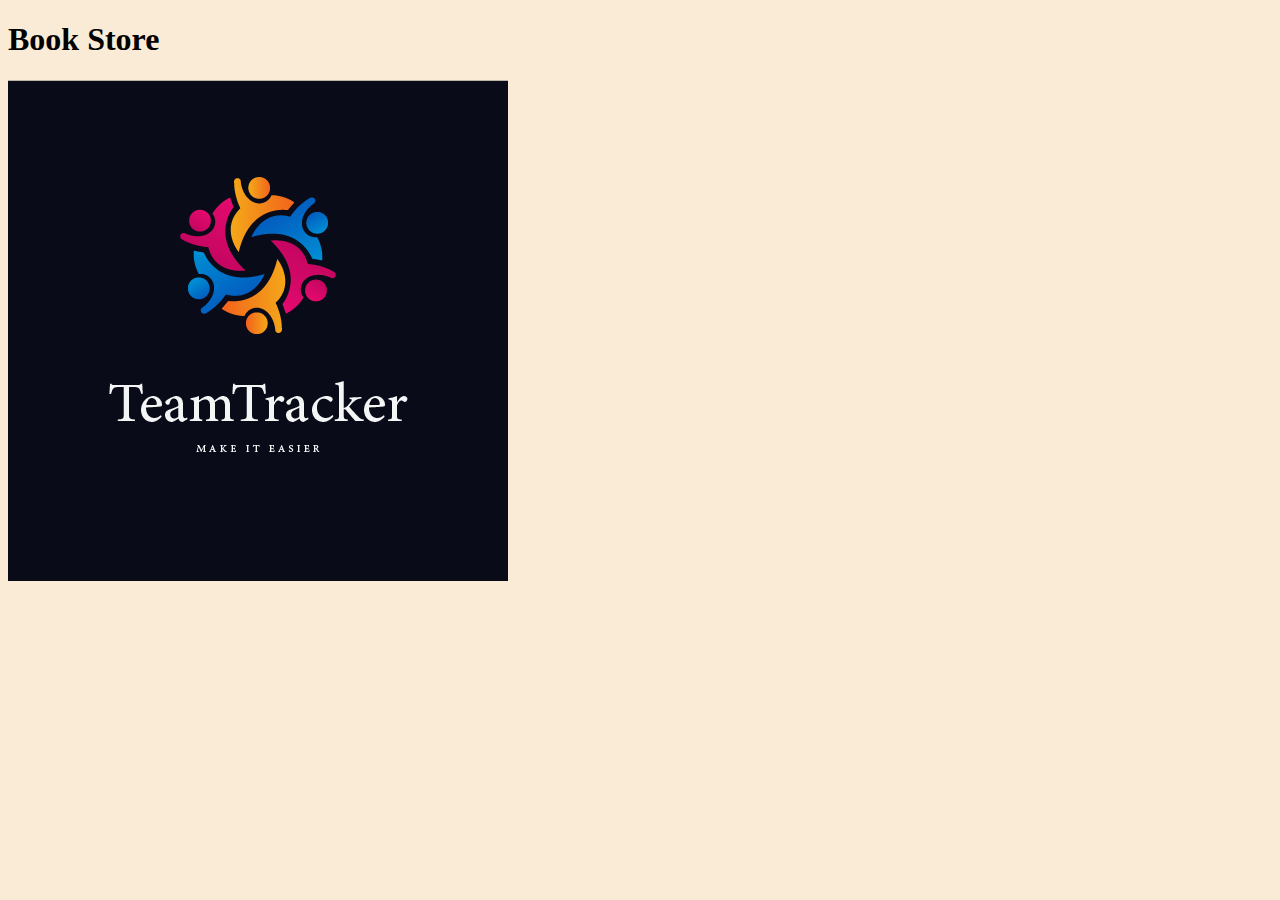
<file: My Website/index.html>
<!DOCTYPE html>
<html>
    <head>
        <meta charset="UTF-8" />
        <meta name = "Descrioption" content="This is a book browser"/>
        <link rel="shortcut icon" href="sign-language.ico" type="image/x-icon">
        <link rel="stylesheet" href="style.css">
        <title>Book Browser</title>
        <style></style>
        <script></script>
    </head>
    <body>
        <h1>Book Store</h1>
        <img src="Project_Logo-BlackGroundpng.png" alt="Project_Logo-BlackGroundpng">
    </body>
</html>
<!-- First Part, user egency
<p>This is my <strong>Book Store, Welcome</strong></p>
<p>This is my <em>Book Store, Welcome</em></p>
<p>This is my Book Store, <mark>Welcome</mark></p>
<p>This is my Book <ins>Store</ins>, <u>Welcome</u></p>
<p>This is my <del><big>Book Store</big></del>, <small>Welcome</small></p>
<p>h<sub>2</sub>o</p>
<p>2<sup>2</sup></p> 
-->

<!-- Links Propertise
<a href="https://facebook.com" target="_blank" title="Go to Facebook">Facebook</a>
<a href="test.html" target="_blank" title="Go to Test site">Test Site</a>
<a href="#myP" title="Go to My Paragraph">Go to My Paragraph</a>
<a href="mailto:hellosewedy@hello.com">Contact Me</a>

<p id="myP">This is my <strong>Book Store, Welcome</strong></p> 
-->
</file>
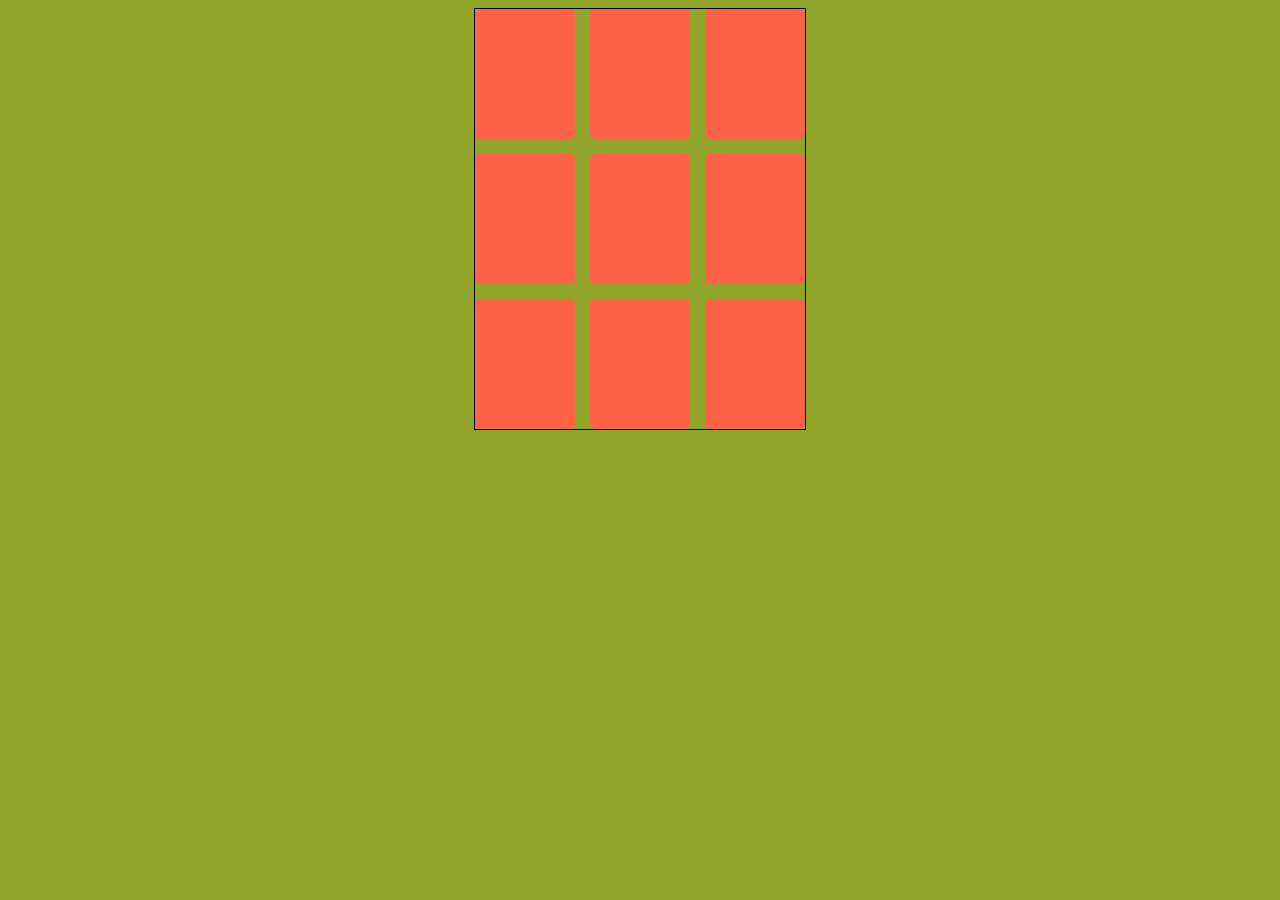
<file: Tec_Tac_Toe-Game/index.html>
<!DOCTYPE html>
<html lang="en">

<head>
    <meta charset="UTF-8">
    <title>Tec Tac Toe Game!</title>
    <style>
        body{
            display: flex;
            justify-content: center;
            align-items: center;
            text-align: center;
            background-color: rgb(144, 165, 42);
            font-family: 'Courier New', Courier, monospace;
        }
        .boxesBody{
            display: grid;
            border: 1px solid black;
            grid-template-columns: repeat(3, 1fr);
            grid-template-rows: repeat(3, 1fr);
            grid-gap: 15px;
        }
        .box{
            border: none;
            border-radius: 5px;
            background-color: tomato;
            font-size: 100px;
            width: 100px;
            height: 130px;
            padding: 10px;
            cursor: pointer;
        }
    </style>
</head>

<body>
    <div class="boxesBody">
        <button id="a1" onclick="updateBox('a1')" class="box"></button>
        <button id="a2" onclick="updateBox('a2')" class="box"></button>
        <button id="a3" onclick="updateBox('a3')" class="box"></button>

        <button id="b1" onclick="updateBox('b1')" class="box"></button>
        <button id="b2" onclick="updateBox('b2')" class="box"></button>
        <button id="b3" onclick="updateBox('b3')" class="box"></button>

        <button id="c1" onclick="updateBox('c1')" class="box"></button>
        <button id="c2" onclick="updateBox('c2')" class="box"></button>
        <button id="c3" onclick="updateBox('c3')" class="box"></button>
    </div>
    <script src="script.js"></script>
</body>

</html>
</file>
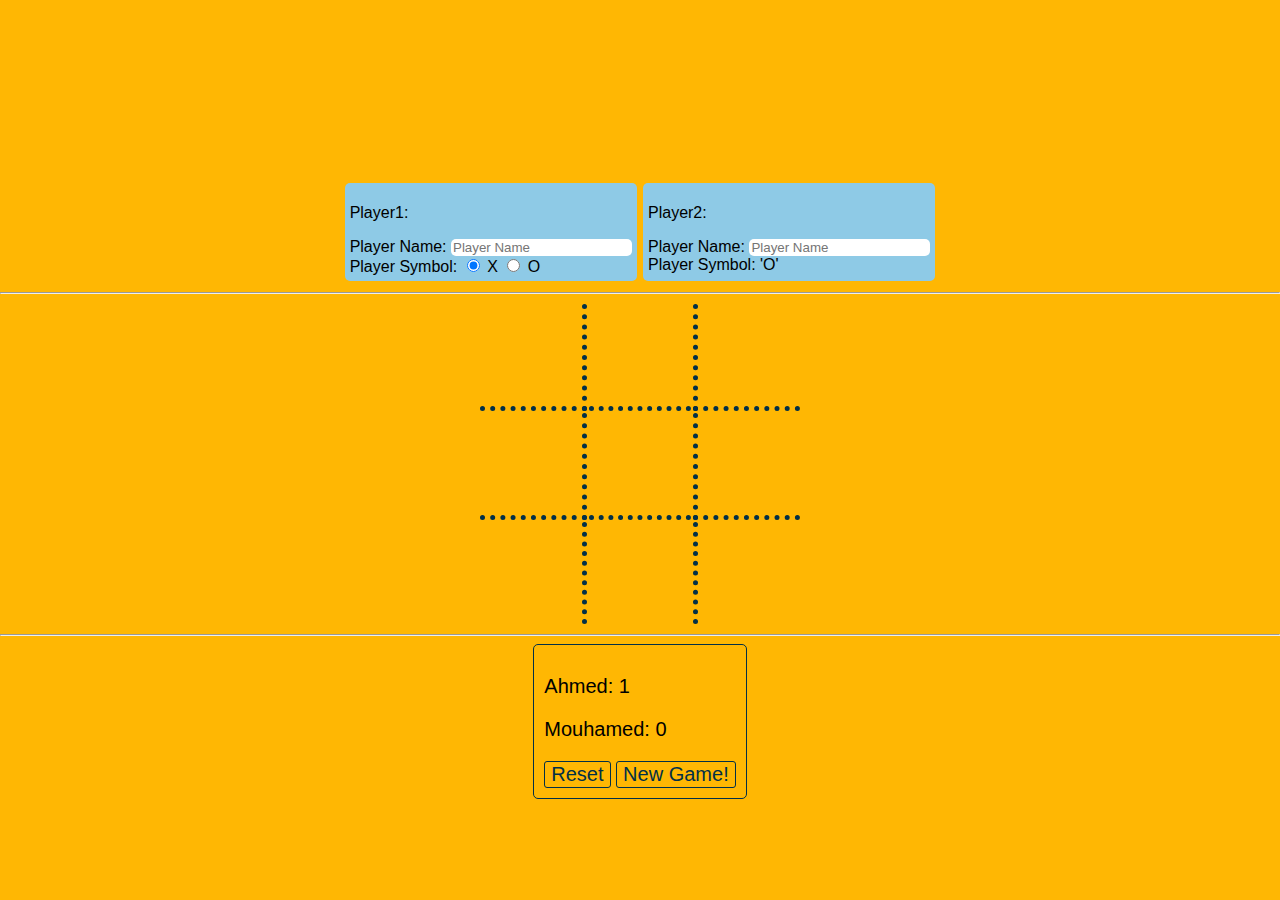
<file: Tic_Tac_Toe-Game/index.html>
<!DOCTYPE html>
<html lang="en">

<head>
    <meta charset="UTF-8">
    <title>Tec Tac Toe Game!</title>
    <link rel="stylesheet" href="style.css">
</head>

<body>
    <div class="playersInfo">
        <div class="player1">
            <p>Player1:</p>
            <label for="PlayerName1">Player Name:</label>
            <input type="text" name="txtPlayerName1" placeholder="Player Name" id="PlayerName1">
            <br>
            <label>Player Symbol:</label>
            <input type="radio" checked name="symbol1" id="s1_1" value="X"> <label for="s1_1">X</label>
            <input type="radio" name="symbol1" id="s1_2" value="O"> <label for="s1_2">O</label>
        </div>
        <div class="player2">
            <p>Player2:</p>
            <label for="PlayerName2">Player Name:</label>
            <input type="text" name="txtPlayerName2" placeholder="Player Name" id="PlayerName2">
            <br>
            <label id="p2Symbol">Player Symbol: 'O'</label>

        </div>
    </div>
    <hr>
    <div class="boxesBody">
        <table>
            <tr class="a">
                <td class="_0">
                    <button id="a0" onclick="GameLogic('a0')" class="box"></button>
                </td>
                <td class="_1">
                    <button id="a1" onclick="GameLogic('a1')" class="box"></button>
                </td>
                <td class="_2">
                    <button id="a2" onclick="GameLogic('a2')" class="box"></button>
                </td>
            </tr>
            <tr class="b">
                <td class="_0">
                    <button id="b0" onclick="GameLogic('b0')" class="box"></button>
                </td>
                <td class="_1">
                    <button id="b1" onclick="GameLogic('b1')" class="box"></button>
                </td>
                <td class="_2">
                    <button id="b2" onclick="GameLogic('b2')" class="box"></button>
                </td>
            </tr>
            <tr class="c">
                <td class="_0">
                    <button id="c0" onclick="GameLogic('c0')" class="box"></button>
                </td>
                <td class="_1">
                    <button id="c1" onclick="GameLogic('c1')" class="box"></button>
                </td>
                <td class="_2">
                    <button id="c2" onclick="GameLogic('c2')" class="box"></button>
                </td>
            </tr>
        </table>
    </div>
    <hr>
    <center>
        <div class="pointsConaner">
            <p id="p1Label">Ahmed: 1</p>
            <p id="p2Label">Mouhamed: 0</p>
            <button onclick="clearBoxs()">Reset</button>
            <button onclick="clearBoxs()">New Game!</button>
        </div>
    </center>
    <script src="script.js">
    </script>
</body>

</html>
</file>
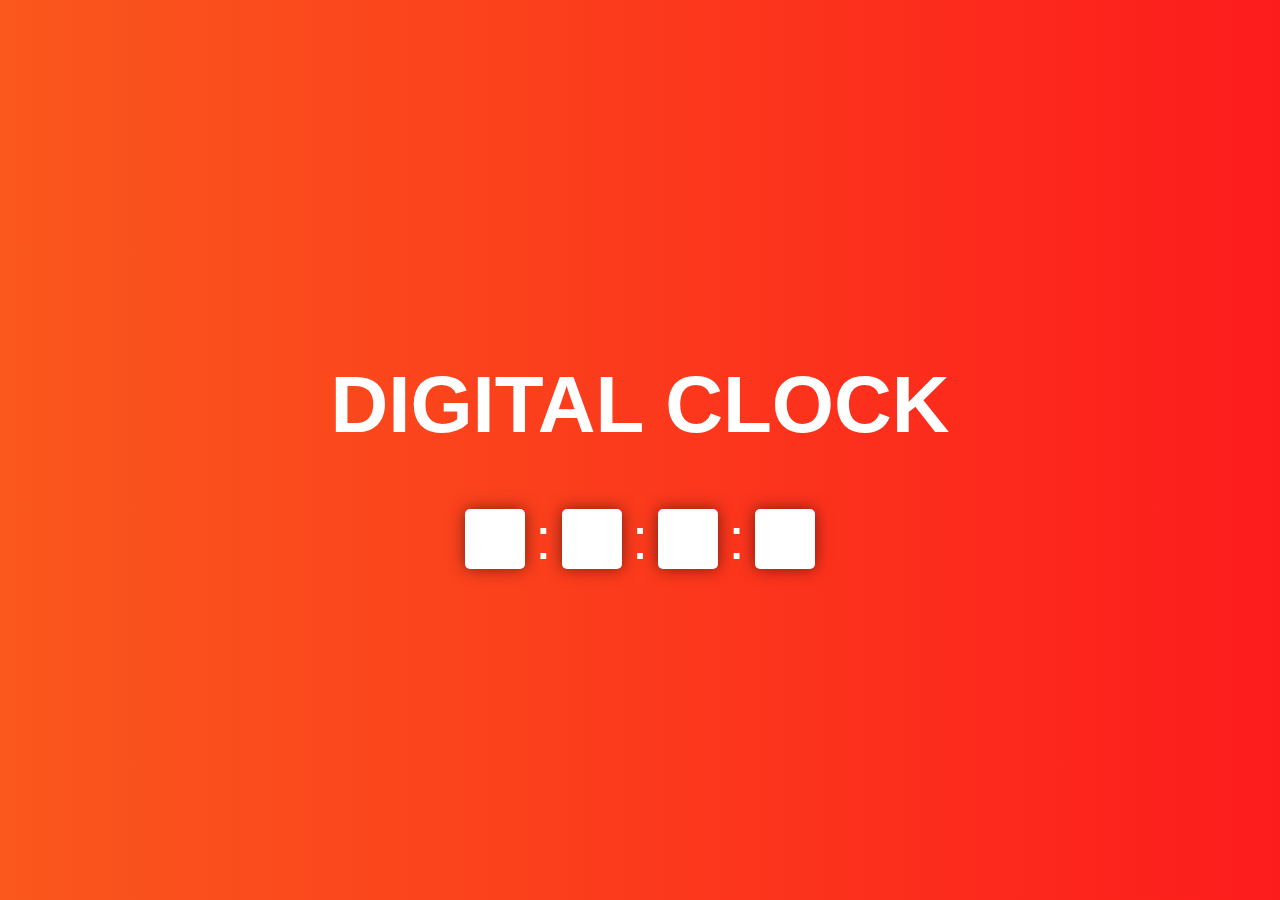
<file: DigitalClock/clock.html>
<!DOCTYPE html>
<html lang="en">

<head>
    <meta charset="UTF-8">
    <title>My Clock</title>
    <link rel="stylesheet" href="clock.css">
    <link rel="shortcut icon" href="clockIcon.png" type="image/x-icon">
    <script src="clock.js"></script>
</head>

<body>
    <center>
        <h1 id="H1Title">DIGITAL CLOCK</h1>

        <div class="theContainer">
            <div class="TimeBox" id="theHour"></div>
            <p class="thDobelColumns">:</p>

            <div class="TimeBox" id="theMoment"></div>
            <p class="thDobelColumns">:</p>

            <div class="TimeBox" id="theSecond"></div>
            <p class="thDobelColumns">:</p>

            <div class="TimeBox" id="theAmOrPm"></div>
        </div>
        <h1 id="H1Date"></h1>
    </center>
</body>

</html>
</file>
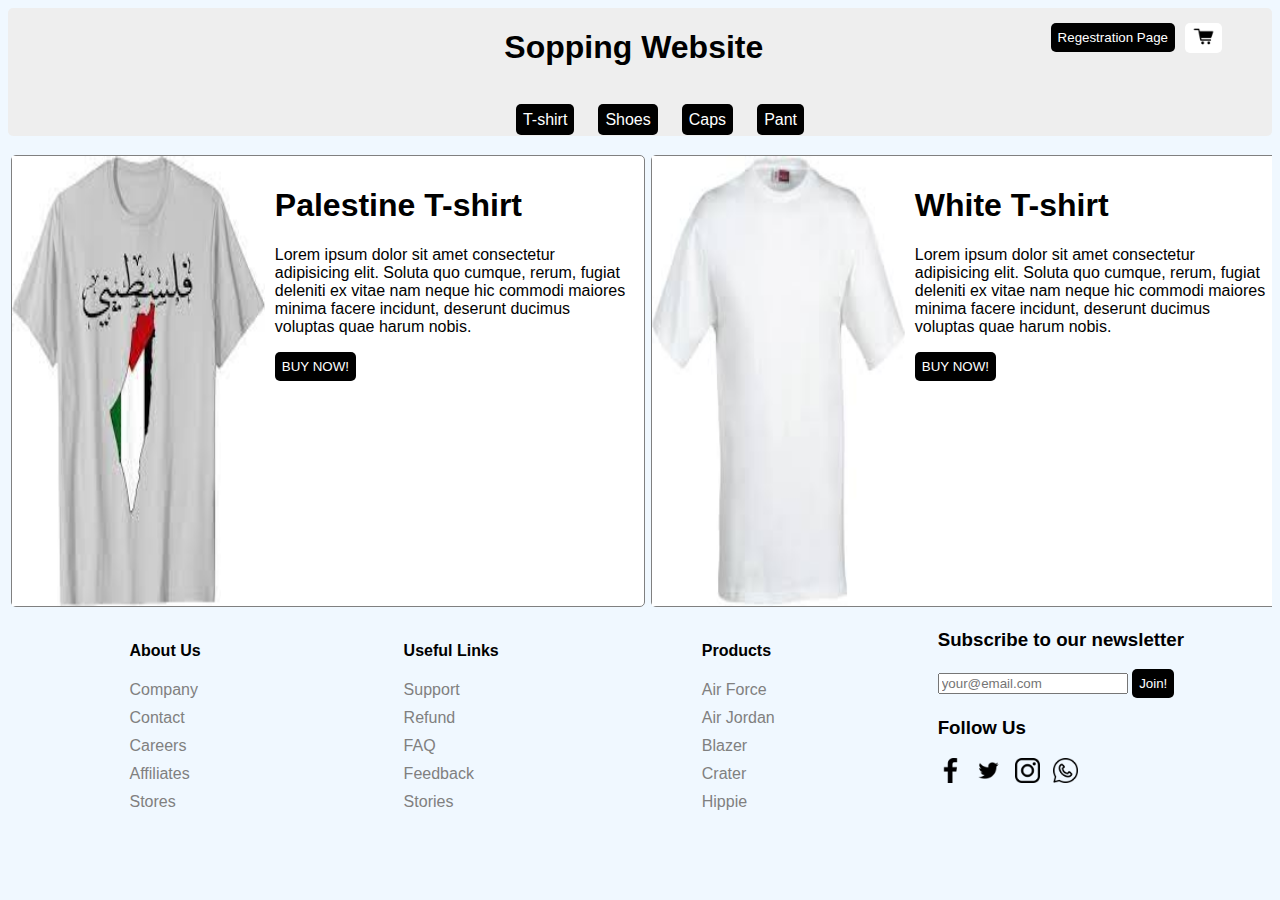
<file: E-Commerce Website/HomeIndex.html>
<!DOCTYPE html>
<html lang="en">

<head>
    <meta charset="UTF-8">
    <link rel="stylesheet" href="HomeStyle.css">
    <link rel="shortcut icon" href="img/EcommeceIco.jpg" type="image/x-icon">
    <title>E-commerce - Home Page</title>
</head>

<body>
    <header>
        <div class="topBar">
            <h1>Sopping Website</h1>
            <a href="RegestrationIndex.html" target="_blank"><button class="theBtn">Regestration Page</button></a>
            <a href="ShoppingCartIndex.html" target="_blank"><button style="background-color: white; border: none; border-radius: 5px; margin-left: 10px; cursor: pointer;"><img style="height: 25px; width: 25px;" src="img/1.jpg" alt=""></button></a>
        </div>
        <nav>
            <ul>
                <li><a class="theBtn" href="#prod1">T-shirt</a></li>
                <li><a class="theBtn" href="#prod4">Shoes</a></li>
                <li><a class="theBtn" href="#prod6">Caps</a></li>
                <li><a class="theBtn" href="#prod8">Pant</a></li>
            </ul>
        </nav>
    </header>
    <main>
        <div class="slider">
            <!-- Clothes Sections -->
            <section id="prod1">
                <img src="img/T_shirt1.jpg" alt="The Product Image">
                <div class="prodInfo">
                    <h1 id="prodHeadding">
                        Palestine T-shirt 
                    </h1>
                    <p id="prodDetails">Lorem ipsum dolor sit amet consectetur adipisicing elit. Soluta quo cumque,
                        rerum, fugiat deleniti ex
                        vitae nam neque hic commodi maiores minima facere incidunt, deserunt ducimus voluptas quae harum
                        nobis.
                    </p>
                    <a href="ShoppingCartIndex.html"><button class="theBtn">BUY NOW!</button></a>
                </div>
            </section>

            <section id="prod2">
                <img src="img/T_shirt2.jpg" alt="The Product Image">
                <div class="prodInfo">
                    <h1 id="prodHeadding">
                        White T-shirt
                    </h1>
                    <p id="prodDetails">Lorem ipsum dolor sit amet consectetur adipisicing elit. Soluta quo cumque,
                        rerum, fugiat deleniti ex
                        vitae nam neque hic commodi maiores minima facere incidunt, deserunt ducimus voluptas quae harum
                        nobis.
                    </p>
                    <a href="ShoppingCartIndex.html"><button class="theBtn">BUY NOW!</button></a>
                </div>
            </section>

            <!-- Shoes Sections -->
            <section id="prod3">
                <img src="img/jordan - Copy.png" alt="The Product Image">
                <div class="prodInfo">
                    <h1 id="prodHeadding">
                        Shoes2
                    </h1>
                    <p id="prodDetails">Lorem ipsum dolor sit amet consectetur adipisicing elit. Soluta quo cumque,
                        rerum, fugiat deleniti ex
                        vitae nam neque hic commodi maiores minima facere incidunt, deserunt ducimus voluptas quae harum
                        nobis.
                    </p>
                    <a href="ShoppingCartIndex.html"><button class="theBtn">BUY NOW!</button></a>
                </div>
            </section>
            
            <section id="prod4">
                <img src="img/hippie - Copy.png" alt="The Product Image">
                <div class="prodInfo">
                    <h1 id="prodHeadding">
                        Shoes1
                    </h1>
                    <p id="prodDetails">Lorem ipsum dolor sit amet consectetur adipisicing elit. Soluta quo cumque,
                        rerum, fugiat deleniti ex
                        vitae nam neque hic commodi maiores minima facere incidunt, deserunt ducimus voluptas quae harum
                        nobis.
                    </p>
                    <a href="ShoppingCartIndex.html"><button class="theBtn">BUY NOW!</button></a>
                </div>
            </section>

            <!-- Cap Sections -->
            <section id="prod5">
                <img src="img/Cap1 - Copy.jfif" alt="The Product Image">
                <div class="prodInfo">
                    <h1 id="prodHeadding">
                        Cap 1
                    </h1>
                    <p id="prodDetails">Lorem ipsum dolor sit amet consectetur adipisicing elit. Soluta quo cumque,
                        rerum, fugiat deleniti ex
                        vitae nam neque hic commodi maiores minima facere incidunt, deserunt ducimus voluptas quae harum
                        nobis.
                    </p>
                    <a href="ShoppingCartIndex.html"><button class="theBtn">BUY NOW!</button></a>
                </div>
            </section>

            <section id="prod6">
                <img src="img/Cap2 - Copy.jfif" alt="The Product Image">
                <div class="prodInfo">
                    <h1 id="prodHeadding">
                        Cap 2
                    </h1>
                    <p id="prodDetails">Lorem ipsum dolor sit amet consectetur adipisicing elit. Soluta quo cumque,
                        rerum, fugiat deleniti ex
                        vitae nam neque hic commodi maiores minima facere incidunt, deserunt ducimus voluptas quae harum
                        nobis.
                    </p>
                    <a href="ShoppingCartIndex.html"><button class="theBtn">BUY NOW!</button></a>
                </div>
            </section>

            <!-- Pant Sections -->
            <section id="prod7">
                <img src="img/pant1 - Copy.jpg" alt="The Product Image">
                <div class="prodInfo">
                    <h1 id="prodHeadding">
                        Pant1
                    </h1>
                    <p id="prodDetails">Lorem ipsum dolor sit amet consectetur adipisicing elit. Soluta quo cumque,
                        rerum, fugiat deleniti ex
                        vitae nam neque hic commodi maiores minima facere incidunt, deserunt ducimus voluptas quae harum
                        nobis.
                    </p>
                    <a href="ShoppingCartIndex.html"><button class="theBtn">BUY NOW!</button></a>
                </div>
            </section>

            <section id="prod8">
                <img src="img/pant2 - Copy.jpg" alt="The Product Image">
                <div class="prodInfo">
                    <h1 id="prodHeadding">
                        Pant 2
                    </h1>
                    <p id="prodDetails">Lorem ipsum dolor sit amet consectetur adipisicing elit. Soluta quo cumque,
                        rerum, fugiat deleniti ex
                        vitae nam neque hic commodi maiores minima facere incidunt, deserunt ducimus voluptas quae harum
                        nobis.
                    </p>
                    <a href="ShoppingCartIndex.html"><button class="theBtn">BUY NOW!</button></a>
                </div>
            </section>
        </div>
    </main>

    <footer>
        <ul class="aboutUs">
            <p>About Us</p>
            <li>Company </li>
            <li>Contact </li>
            <li>Careers </li>
            <li>Affiliates</li>
            <li>Stores </li>
        </ul>
        <ul class="UsefulLinks">
            <p>Useful Links</p>
            <li>Support </li>
            <li>Refund </li>
            <li>FAQ </li>
            <li>Feedback </li>
            <li>Stories</li>
        </ul>
        <ul class="Products">
            <p>Products</p>
            <li>Air Force</li>
            <li>Air Jordan</li>
            <li>Blazer</li>
            <li>Crater</li>
            <li>Hippie</li>
        </ul>
        <div class="Subscribe">
            <h3>Subscribe to our newsletter</h3>
            <input class="txtSearch" type="email" placeholder="your@email.com">
            <button class="theBtn">Join!</button>
            <h3>Follow Us</h3>
            <img src="img/facebook.png" alt="facebook Icon">
            <img src="img/twitter.png" alt="twitter">
            <img src="img/instagram.png" alt="instagram">
            <img src="img/whatsapp.png" alt="whatsapp">
        </div>
    </footer>
</body>

</html>
</file>
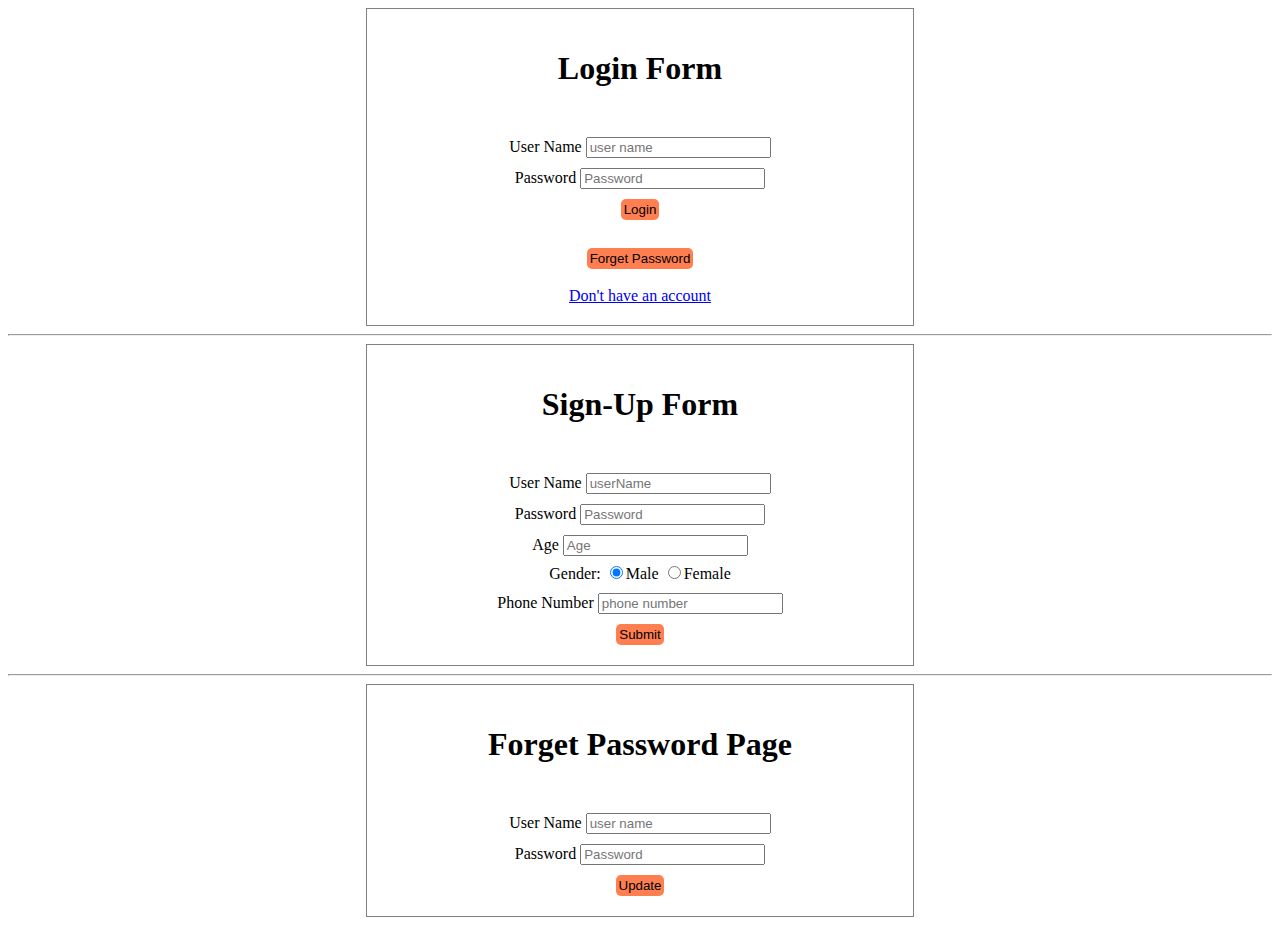
<file: E-Commerce Website/RegestrationIndex.html>
<!DOCTYPE html>
<html lang="en">

<head>
    <meta charset="UTF-8">
    <link rel="stylesheet" href="RegestrationStyle.css">
    <title>E-commerce - Regestion Page</title>
</head>

<body>
    <section id="LoginForm">
        <h1>Login Form</h1>
        <br><label for="Login-txtUserName">User Name</label>
        <input type="text" name="Login-userName" id="Login-txtUserName" placeholder="user name">

        <br><label for="Login-txtPass">Password</label>
        <input type="text" name="Login-pass" id="Login-txtPass" placeholder="Password">

        <br><button onclick="funcLogin()" id="btnLogin">Login</button><br>
        <br><a href="#ForgetPassForm"><button>Forget Password</button></a><br>

        <br><a href="#SignUpForm">Don't have an account</a><br>

    </section>
    <hr>
    <section id="SignUpForm">
        <h1>Sign-Up Form</h1>

        <br><label for="SingUp-txtUserName">User Name</label>
        <input type="text" name="singup-userName" id="SingUp-txtUserName" placeholder="userName">

        <br><label for="SingUp-txtPass">Password </label>
        <input type="password" name="singup-password" id="SingUp-txtPass" placeholder="Password">

        <br><label for="SingUp-age">Age</label>
        <input type="number" name="singup-age" id="SingUp-age" placeholder="Age">

        <br><label for="SingUp-gender">Gender:</label>
        <input type="radio" name="singup-gender" checked id="m" value="Male"><label for="m">Male</label>
        <input type="radio" name="singup-gender" id="f" value="Female"><label for="f">Female</label>

        <br><label for="SingUp-phoneNumber">Phone Number</label>
        <input type="text" name="singup-gender" id="SingUp-phoneNumber" placeholder="phone number">

        <br><button id="btnSubmit" onclick="funcSignUp()">Submit</button>
    </section>
    <hr>
    <section id="ForgetPassForm">
        <h1>Forget Password Page</h1>

        <br><label for="fp-userName">User Name</label>
        <input type="text" name="userName" id="fp-userName" placeholder="user name">

        <br><label for="fp-txtPass">Password</label>
        <input type="text" name="pass" id="fp-txtPass" placeholder="Password">

        <br><button onclick="funcForgetPass()" id="btnUpdate">Update</button>
    </section>
    <script src="RegestrationApp.js"></script>
</body>

</html>
</file>
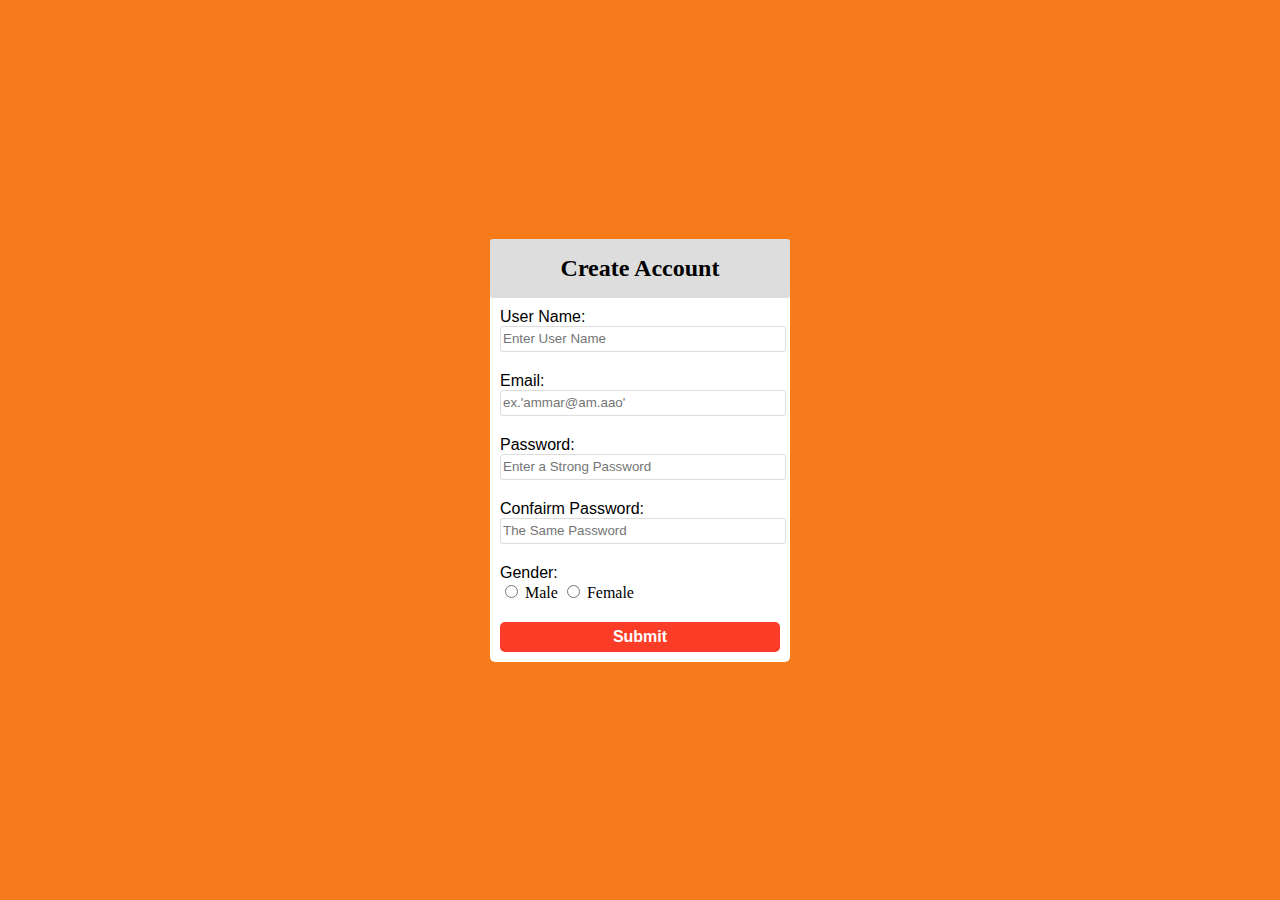
<file: FormAssignment/form.html>
<!DOCTYPE html>
<html lang="en">

<head>
    <meta charset="UTF-8">
    <link rel="stylesheet" href="form.css">
    <title>My Form</title>
    <script src="script.js"></script>
</head>

<body>
    <form name="validationForm" action="" method="POST" target="_blank" onsubmit="return validateForm()"
        class="FormBody">
        <h2 id="theCaption">Create Account</h2>
        <div class="theFaild">
            <label for="userName" class="labels">User Name:</label>
            <input type="text" name="userName" id="userName" value="" placeholder="Enter User Name" required
                class="txt">
        </div>

        <div class="theFaild">
            <label for="email" class="labels">Email:</label>
            <input type="email" name="email" id="email" placeholder="ex.'ammar@am.aao'" required class="txt">
        </div>

        <div class="theFaild">
            <label class="labels" for="pass">Password:</label>
            <input type="password" name="password" id="pass" placeholder="Enter a Strong Password" required class="txt">
        </div>

        <div class="theFaild">
            <label class="labels" for="confPassword">Confairm Password:</label>
            <input type="text" name="confPassword" id="confPassword" placeholder="The Same Password" required
                class="txt">
        </div>

        <div class="theFaild">
            <label class="labels" for="confPass">Gender:</label>

            <input type="radio" name="Gender" id="male" class="Radiobtn">
            <label for="male">Male</label>

            <input type="radio" name="Gender" id="female" class="Radiobtn">
            <label for="female">Female</label>
        </div>


        <div class="theBtn">
            <input id="btnSubmint" type="submit" value="Submit">
        </div>
    </form>
</body>

</html>
</file>
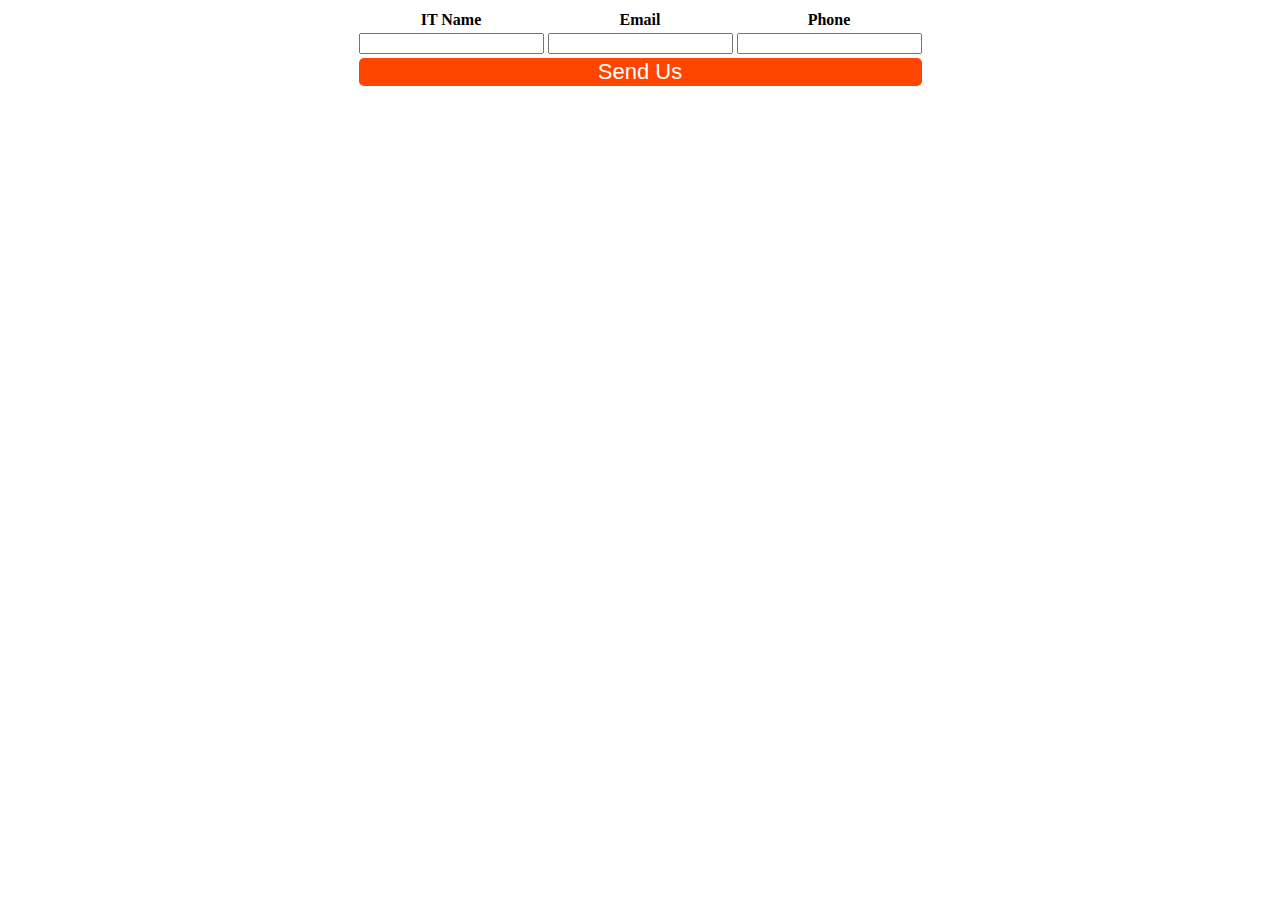
<file: Shoese Store/ContactUs.html>
<!DOCTYPE html>
<html lang="en">

<head>
    <meta charset="UTF-8">
    <title>Support</title>
    <style>
        body{
            display: flex;
            justify-content: center;
            align-items: center;
            text-align: center;
        }
        .ValidationForm table tr td button {
            background-color: orangered;
            width: 100%;
            font-size: 22px;
            text-align: center;
            align-items: center;
            color: white;
            border: none;
            border-radius: 5px;
        }
    </style>
</head>

<body>
    <div class="ValidationForm">
        <table>
            <tr>
                <th>IT Name</th>
                <th>Email</th>
                <th>Phone</th>
            </tr>
            <tr>
                <td><input type="text" name="theName" id="theName"></td>
                <td><input type="email" name="theName" id="theName"></td>
                <td><input type="text" name="theName" id="theName"></td>
            </tr>
            <tr>
                <td colspan="3"><a target="_blank" href=""><button>Send Us</button></a></td>
            </tr>
        </table>
    </div>
</body>

</html>
</file>
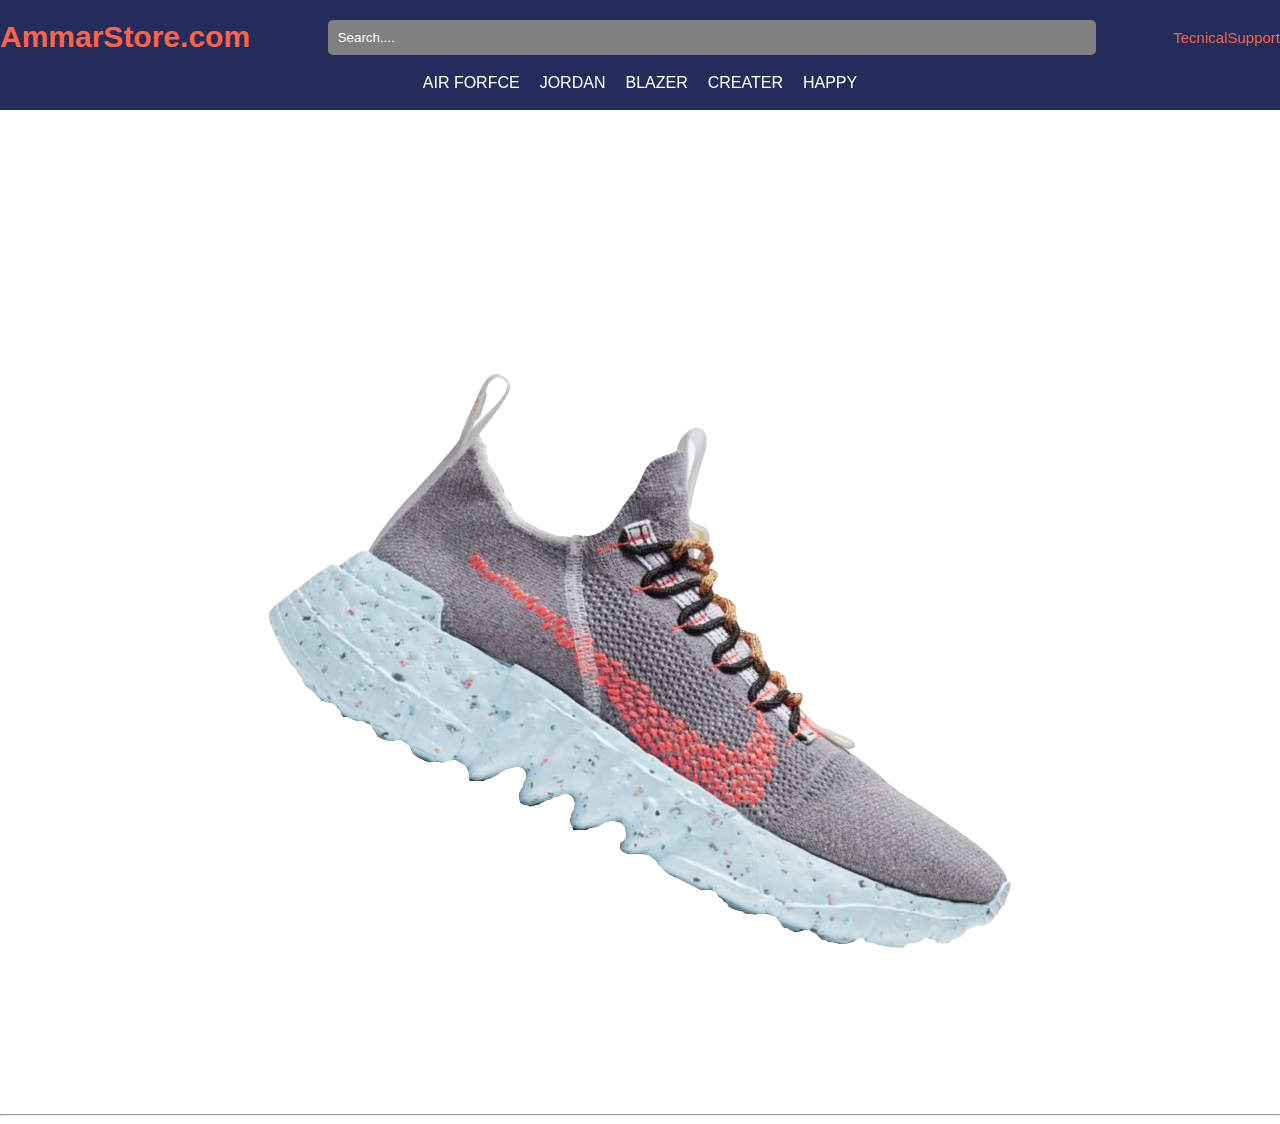
<file: Shoese Store/home.html>
<!DOCTYPE html>
<html lang="en">

<head>
    <meta charset="UTF-8">
    <meta name="Shoose Store">
    <title>Shoos Store</title>
    <link rel="stylesheet" href="home.css">
</head>

<body>
    <header>
        <div class="topBar">
            <a href="#txtSearch">
                <h1 id="wwwCom">AmmarStore.com</h1>
            </a>

            <input type="search" placeholder="Search...." name="txtSearch" id="txtSearch">

            <a href="#txtSearch">
                <p id="lkSupport">TecnicalSupport</p>
            </a>
        </div>
        <nav>
            <ul>
                <li><a href="#txtSearch">AIR FORFCE</a></li>
                <li><a href="#txtSearch">JORDAN</a></li>
                <li><a href="#txtSearch">BLAZER</a></li>
                <li><a href="#txtSearch">CREATER</a></li>
                <li><a href="#txtSearch">HAPPY</a></li>
            </ul>
        </nav>
    </header>
    <main>
        <center>
            <section>
                <div class="theImgBorder">
                    <img src="assets/hippie.png" alt="Big Shoos">
                </div>
            </section>
        </center>
        <hr>
        
    </main>
</body>

</html>
</file>
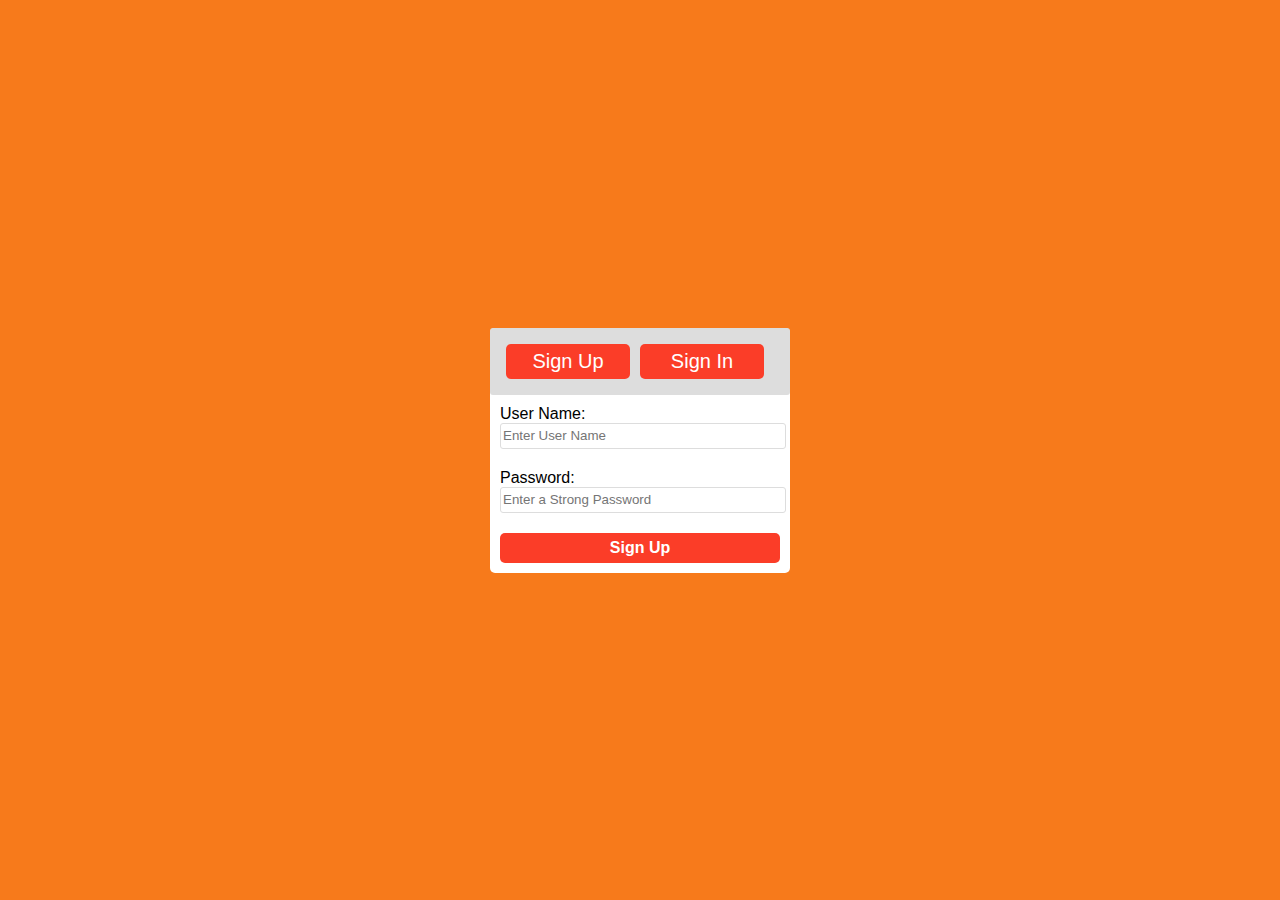
<file: Shoese Store/Regestration.html>
<!DOCTYPE html>
<html lang="en">

<head>
    <meta charset="UTF-8">
    <title>My Form</title>
    <style>
        body {
            display: flex;
            align-items: center;
            height: 100vh;
            margin: 0;
            font-size: 16px;
            justify-content: center;
            background-color: rgb(247, 122, 27);
        }

        body input:focus {
            outline: 2px solid orange;
        }

        .FormBody {
            border-radius: 5px;
            background-color: white;
            box-shadow: 2px rgba(0, 0, 0, 0.1);
            width: 300px;
            height: max-content;
        }

        .labels {
            padding-bottom: 0;
            display: block;
            font-family: Arial, Helvetica, sans-serif;
            text-align: left;
        }

        .theFaild {
            padding: 10px;
        }

        .theCaption {
            display: flex;
            text-align: center;
            background-color: #DDD;
            margin: 0;
            padding: 16px;
            border-radius: 3px;
        }

        .theCaption button {
            height: 35px;
            width: 50%;
            background-color: #fb3d28;
            border-radius: 5px;
            border: none;
            color: white;
            margin-right: 10px;
            font-size: 20px;
        }
        .theCaption button:hover {
            border: 1px solid #fb3d28;
            background-color: rgba(0, 0, 0, 0.0);
            color: black;
            transition: 0.5s;
        }
        
        .txt {
            border: 1px solid #DDD;
            border-radius: 3px;
            width: 100%;
            height: 22px;
        }

        .theBtn {
            display: flex;
            justify-content: center;
            align-items: center;
        }

        #btnSubmint {
            font-size: 16px;
            font-weight: bold;
            color: #fff;
            background-color: #fb3d28;
            border: none;
            border-radius: 5px;
            margin: 10px;
            width: 100%;
            height: 30px;
        }
    </style>
</head>

<body>
    <form name="validationForm" action="" method="POST" class="FormBody">
        <div class="theCaption">
            <button onclick="document.getElementById('btnSubmint').value = 'Sign Up'">Sign Up</button>
            <button onclick="document.getElementById('btnSubmint').value = 'Login';">Sign In</button>
            
        </div>

        <div class="theFaild">
            <label class="labels">User Name:</label>
            <input type="text" id="userName" value="" placeholder="Enter User Name" required class="txt">
            <label class="labels" id="userNameInfo" style="font-size: 16px; color: red; margin: 0; padding: 0;"></label>
        </div>

        <div class="theFaild">
            <label class="labels">Password:</label>
            <input type="password" id="pass" value="" placeholder="Enter a Strong Password" required class="txt">
            <label class="labels" id="passwordInfo" style="font-size: 16px; color: red; margin: 0; padding: 0;"></label>
        </div>

        <div class="theBtn">
            <input id="btnSubmint" type="button" value="Sign Up" onclick="signUp()">
        </div>
    </form>
    <script src="Regestration.js"></script>

</body>

</html>
</file>
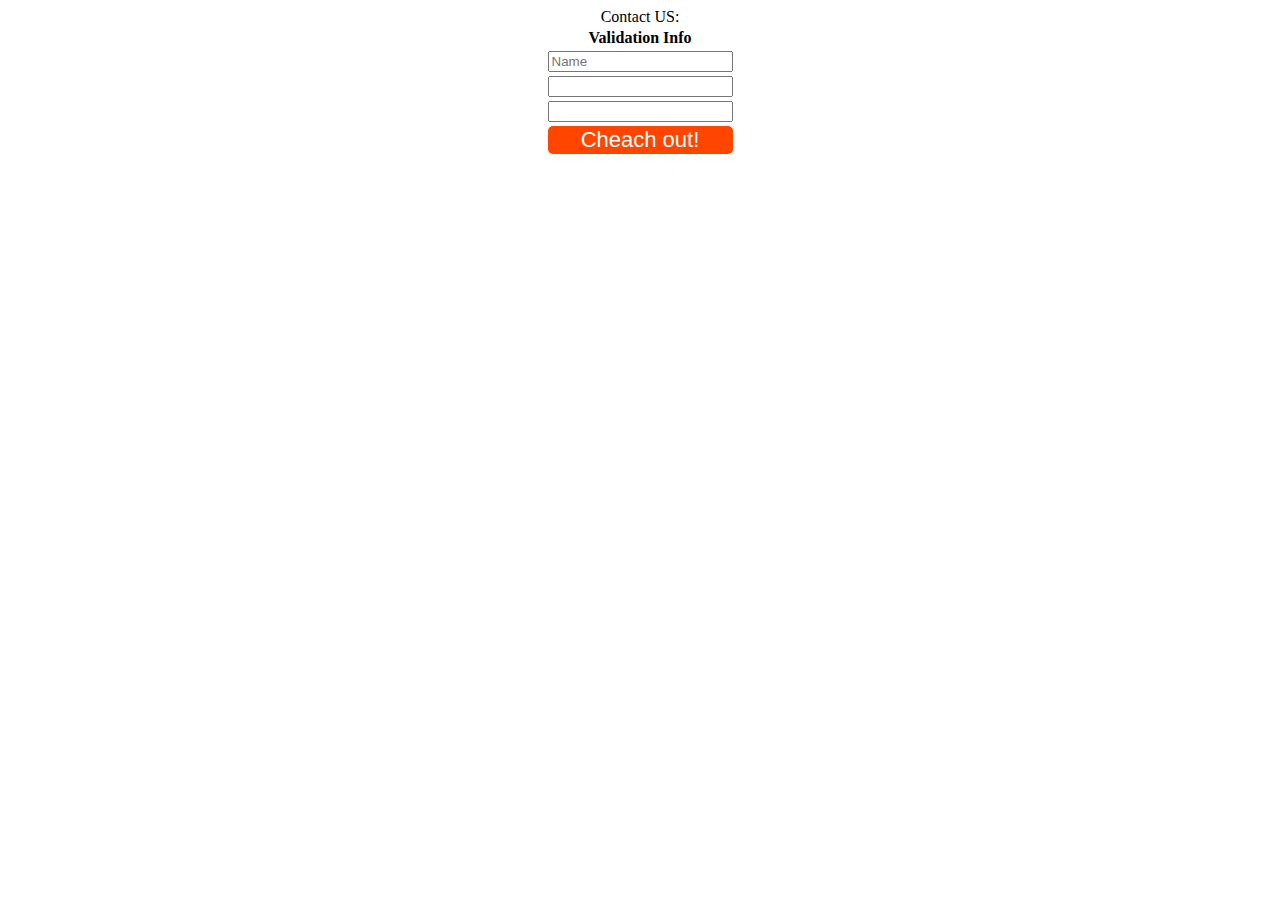
<file: Shoese Store/Validation.html>
<!DOCTYPE html>
<html lang="en">

<head>
    <meta charset="UTF-8">
    <title>Contact Us</title>
    <style>
        body {
            display: flex;
            justify-content: center;
            align-items: center;
            text-align: center;
        }

        .ValidationForm table tr td button {
            background-color: orangered;
            width: 100%;
            font-size: 22px;
            text-align: center;
            align-items: center;
            color: white;
            border: none;
            border-radius: 5px;
        }
    </style>
</head>

<body>
    <div class="ValidationForm">
        <caption>Contact US:</caption>

        <table>
            <tr>
                <th>Validation Info</th>
            </tr>
            <tr>
                <td><input type="text" name="theName" placeholder="Name" id="theName"></td>
            </tr>
            <tr>
                <td><input type="text" name="theName" id="theName"></td>
            </tr>
            <tr>
                <td><input type="text" name="theName" id="theName"></td>
            </tr>
            <tr>
                <td colspan="3"><a href="Validation.html"><button>Cheach out!</button></a></td>
            </tr>
        </table>
    </div>
</body>

</html>
</file>
<file: My Website/style.css>
body{
    background-color:antiquewhite;
}
</file>
<file: Tic_Tac_Toe-Game/style.css>
body {
    background-color: #ffb703;
    margin: 0 auto;
    font-family: Arial, Helvetica, sans-serif;
}
.playersInfo{
    display: flex;
    justify-content: center;
    margin-top: 20vh;
    input[type='text']{
        border: none;
        border-radius: 5px;
    }
}
.player1, .player2{
    background-color: #8ecae6;
    color: black;
    padding: 5px;
    border-radius: 5px;
    margin: 3px;
}

.boxesBody {
    display: flex;
    justify-content: center;
    height: 100%;
    margin: 0px auto;
    color: #023047;
}

.boxesBody table 
.a ._0,
.a ._1,
.a ._2 {
    border-bottom: 5px dotted #023047;
}

.boxesBody table 
.b ._0,
.b ._1,
.b ._2 {
    border-bottom: 5px dotted #023047;
}

.boxesBody table 
.a ._0,
.b ._0,
.c ._0 {
    border-right: 5px dotted #023047;
}
.boxesBody table 
.a ._2,
.b ._2,
.c ._2 {
    border-left: 5px dotted #023047;
}

.box {
    border: none;
    border-radius: 5px;
    background-color: rgba(0, 0, 0, 0);
    font-size: 100px;
    width: 100px;
    height: 100px;
    padding: 10px;
    cursor: pointer;
}
button{
    color: #023047;
}
button:disabled{
    color: #023047;
}
.pointsConaner{
    border: 1px solid #023047;
    width: fit-content;
    text-align: left;
    padding: 10px;
    border-radius: 5px;

    font-size: 20px;
}
.pointsConaner button{
    border: 1px solid #023047;
    background-color: rgba(0, 0, 0, 0);
    border-radius: 3px;
    font-size: 20px;
}
.pointsConaner button:hover{
    background-color: #023047;
    color: white;
}
</file>
<file: DigitalClock/clock.css>
body {
    display: flex;
    justify-content: center;
    align-items: center;
    height: 100vh;
    margin: 0;
    font-family: Arial, sans-serif;
    background-image: linear-gradient(to right, rgb(250, 88, 28), rgb(253, 28, 28));
}

#H1Title {
    display: block;
    font-size: 80px;
    color: white;
}

.theContainer {
    display: flex;
    justify-content: center;
    align-items: center;
}

.thDobelColumns {
    font-size: 60px;
    border-radius: 10px;
    color: white;
    margin: 0 10px;
}

.TimeBox {
    background-color: white;
    border-radius: 5px;
    padding: 30px;
    font-size: 50px;
    font-family: Arial, Helvetica, sans-serif;
    box-shadow: 0 0 16px rgba(0, 0, 0, 0.511);
}

#H1Date {
    text-transform: uppercase;
    color: white;
}
</file>
<file: E-Commerce Website/HomeStyle.css>
body {
    background-color: aliceblue;
    font-family: Arial, Helvetica, sans-serif;
}

body ul {
    list-style-type: none;
}

body a {
    text-decoration: none;
}

body ul {
    list-style-type: none;
}

header {
    background-color: #eee;
    border-radius: 5px;
    margin: 0px;
}

header .topBar {
    display: flex;
    justify-content: flex-end;
    margin-right: 50px;
}

header h1 {
    width: 45%;
}

.theBtn {
    background-color: black;
    border: none;
    color: white;
    border-radius: 5px;
    padding: 7px;
    cursor: pointer;
    transition: 0.3s;
}

.theBtn:hover {
    color: black;
    border: 2px solid black;
    background-color: white;

}

header .topBar button {
    margin-top: 15px;
}


header nav ul {
    display: flex;
    justify-content: center;
}

header nav ul li {
    padding: 7px;
    margin: 0 5px;
}

header nav ul li a {
    transition: all 0.3s ease-in-out;
    transform: translate(-50%);
    color: white;
}

main {
    width: 100%;
    position: relative;
}

main .slider {
    display: flex;
    scroll-behavior: smooth;
    overflow: hidden;
}

main section {
    display: flex;
    position: relative;
    border: 1px solid gray;
    background-color: #fff;
    min-width: 50%;
    margin: 3px;
    border-radius: 5px;
}

main section img {
    width: 40%;
    height: 50vh;
}

main section .prodInfo {
    padding: 10px;
}

footer {
    display: flex;
    justify-content: space-around;
    text-align: left;
}

footer ul {
    list-style: none;
}

footer ul p {
    font-weight: 600;
}

footer ul li {
    cursor: pointer;
    color: gray;
    padding: 5px 0px 5px;
}

footer .Subscribe {
    width: 20%;
}

footer .Subscribe img {
    width: 25px;
    height: 25px;
    padding-right: 9px;
    cursor: pointer;
}

footer .Subscribe .txtSearch {
    width: 72%;
}

footer .Subscribe .btnBuy {
    font-size: 16px;

}
</file>
<file: E-Commerce Website/RegestrationStyle.css>
body{
    text-align: center;
}
button{
    border: none;
    background-color: coral;
    border-radius: 5px;
    padding: 3px;
    margin-top: 10px;
}
section{
    display: block;
    border: 1px solid gray;
    width: 40%;
    margin: 0 auto;
    padding: 20px;
}
section form label, input{
    margin-top: 10px;
}
</file>
<file: FormAssignment/form.css>
body {
    display: flex;
    align-items: center;
    height: 100vh;
    margin: 0;
    font-size: 16px;
    justify-content: center;
    background-color: rgb(247, 122, 27);
}

body input:focus {
    outline: 2px solid orange;
}

.FormBody {
    border-radius: 5px;
    background-color: white;
    box-shadow: 2px rgba(0, 0, 0, 0.1);
    width: 300px;
    height: max-content;
}

.labels {
    padding-bottom: 0;
    display: block;
    font-family: Arial, Helvetica, sans-serif;
    text-align: left;
}

.theFaild {
    padding: 10px;
}

#theCaption {
    text-align: center;
    background-color: #DDD;
    margin: 0;
    padding: 16px;
    border-radius: 3px;
}

.txt {
    border: 1px solid #DDD;
    border-radius: 3px;
    width: 100%;
    height: 22px;
}

.theBtn {
    display: flex;
    justify-content: center;
    align-items: center;
}

#btnSubmint {
    font-size: 16px;
    font-weight: bold;
    color: #fff;
    background-color: #fb3d28;
    border: none;
    border-radius: 5px;
    margin: 10px;
    width: 100%;
    height: 30px;
}
</file>
<file: Shoese Store/home.css>
body,
ul,
header {
    margin: 0;
    padding: 0;
}

body {
    padding-top: 160px;
    font-family: 'Franklin Gothic Medium', 'Arial Narrow', Arial, sans-serif;
    margin-top: 160px;
}

body a {
    display: block;
    color: white;
    text-decoration: none;
    color: white;
}

header {
    display: block;
    height: 110px;
    background-color: #232c5b;
    width: 100%;
    position: fixed;
    top: 0;
    z-index: 1000;
}

header .topBar {
    display: flex;
    justify-content: space-between;
    align-items: center;
}

.topBar input[type="search"] {
    border: none;
    background-color: gray;
    border-radius: 5px;
    padding: 10px;
    width: 60%;
}

.topBar input[type="search"]::placeholder {
    color: white;
}

.topBar a {
    color: tomato;
    font-size: 15px;
}

header nav {
    display: block;
    width: 100%;
}

nav ul {
    display: flex;
    list-style-type: none;
    justify-content: center;
    margin: 0px;
    padding: 0px;
}

nav li {
    margin: 0px;
    padding: 0px 10px 0px 10px;
}

nav li a {
    color: white;
    transition: 0.5s;
}

nav li a:hover {
    color: tomato;
    font-size: 25px;
    padding: 0px 10px 0px 10px;
}

main {
    margin: 0px;
    padding: 0px;
}

main .slider {
    display: flex;
    justify-content: center;
    background-image: url("https://images.unsplash.com/photo-1604147495798-57beb5d6af73?ixlib=rb-1.2.1&ixid=MnwxMjA3fDB8MHxwaG90by1wYWdlfHx8fGVufDB8fHx8&auto=format&fit=crop&w=2370&q=80");
    clip-path: polygon(0 0, 100% 0, 100% 100%, 0 85%);
    overflow: hidden;
    margin-top: -50px;
}

main .slider .product1 {
    display: flex;
    justify-content: center;
    width: min-content;
    height: min-content;

    margin-top: 30px;
    padding: 0px;
}

.slider .product1 #Rs999 {
    border: 1px solid grey;
    color: green;
    font-size: 60px;
    width: max-content;
    height: fit-content;
}

.product1 .theImgBorder {
    background-image: linear-gradient(to right, orange, tomato);
    background-color: tomato;
    border-radius: 100%;

}

.product1 .theText {
    margin-left: -131px;
    margin-top: 100px;
    width: 300px;
    text-align: left;
}

.product1 .theText p {
    color: green;
    font-size: 50px;
    font-weight: bold;
    margin-bottom: 0px;
}

.product1 .theText #btnBuy {
    border: none;
    border-radius: 5px;
    font-size: 30px;
    font-weight: bold;
    color: white;
    background-color: black;
    padding: 10px;
    margin-top: 32px;
}

main ul {
    display: flex;
    justify-content: space-evenly;
    height: min-content;
    list-style-type: none;
    border: none;
    margin: 0px;
    padding: 0px;
}

main ul li {
    text-align: center;
    margin: 0px;
    padding-left: 20px;
    width: 10%;
}

main ul li p {
    color: gray;
    font-size: 16px;
}

main ul li img {
    width: 50px;
    height: 50px;
}

.ValidationForm {
    border: 1px solid black;

}
</file>
